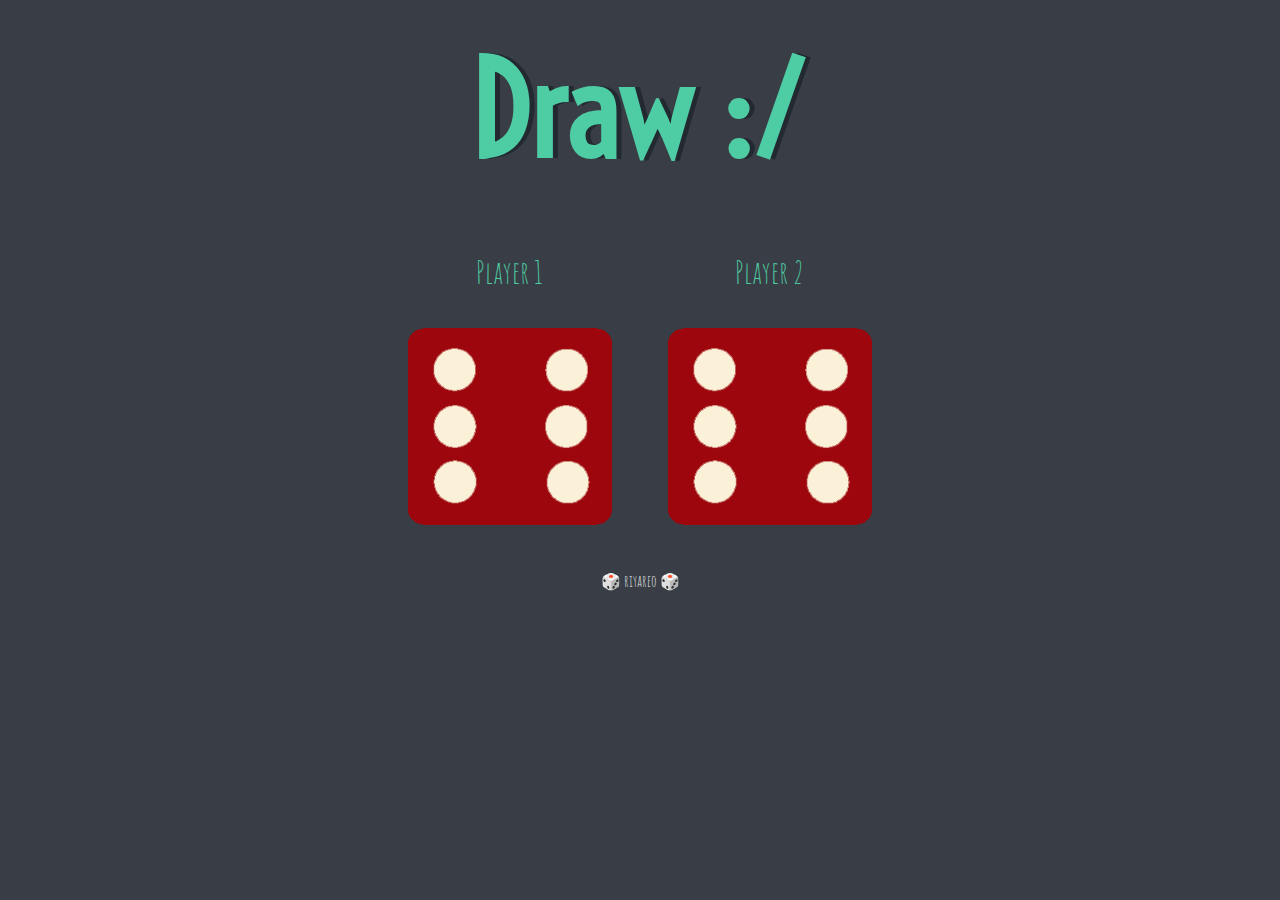
<file: index.html>
<!DOCTYPE html>
<html lang="en" dir="ltr">
  <head>
    <meta charset="utf-8">
    <title>Dicee</title>
    <link rel="stylesheet" href="styles.css">
    <link rel="icon" href="dice.ico">
  </head>
  <body>

    <div class="container">
      <h1>Refresh Me</h1>

      <div class="dice">
        <p class="one">Player 1</p>
        <img class="img1" src="">
      </div>

      <div class="dice">
        <p class="two">Player 2</p>
        <img class="img2" src="">
      </div>

    </div>
    <script src="index.js" charset="utf-8"></script>
  </body>

  <footer>
    🎲 riyareo 🎲
  </footer>
</html>
</file>
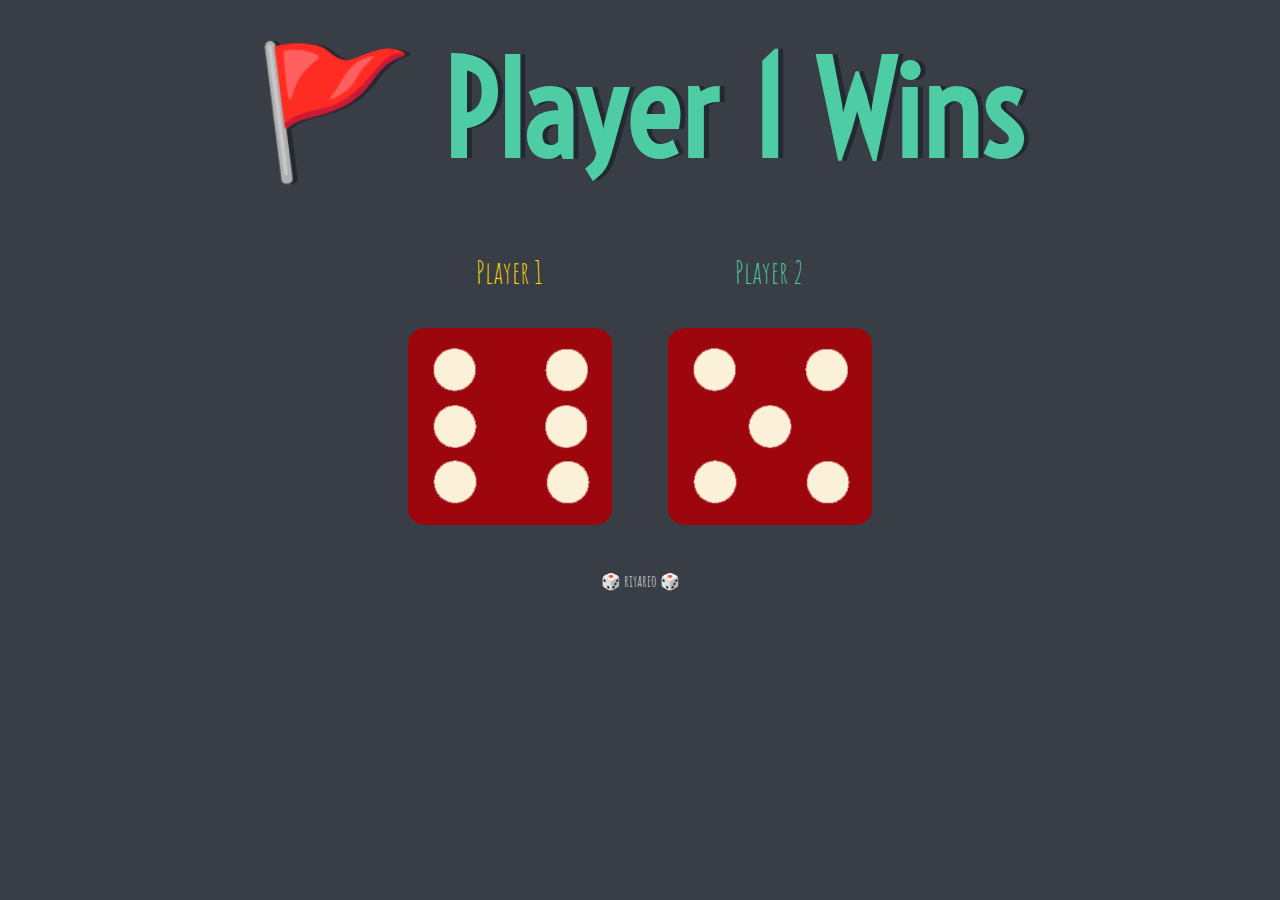
<file: dicee.html>
<!DOCTYPE html>
<html lang="en" dir="ltr">
  <head>
    <meta charset="utf-8">
    <title>Dicee</title>
    <link rel="stylesheet" href="styles.css">
    <link href="https://fonts.googleapis.com/css?family=Indie+Flower|Lobster" rel="stylesheet">

  </head>
  <body>

    <div class="container">
      <h1>Refresh Me</h1>

      <div class="dice">
        <p class="one">Player 1</p>
        <img class="img1" src="">
      </div>

      <div class="dice">
        <p class="two">Player 2</p>
        <img class="img2" src="">
      </div>

    </div>
    <script src="index.js" charset="utf-8"></script>
  </body>

  <footer>
    🎲 riyareo 🎲
  </footer>
</html>
</file>
<file: styles.css>
@import url('https://fonts.googleapis.com/css2?family=Amatic+SC&family=Voltaire&display=swap');
.container {
  width: 70%;
  margin: auto;
  text-align: center;
}

.dice {
  text-align: center;
  display: inline-block;

}

body {
  background-color: #393E46;
}

h1 {
  margin: 30px;
  font-family: 'Voltaire', sans-serif;
  text-shadow: 5px 0 #232931;
  font-size: 8rem;
  color: #4ECCA3;
}

p {
  font-size: 2rem;
  color: #4ECCA3;
  font-family: 'Amatic SC', cursive;
}
img {
  width: 80%;
}

footer {
  margin-top: 3%;
  color: #EEEEEE;
  text-align: center;
  font-family: 'Amatic SC', cursive;
}
</file>
